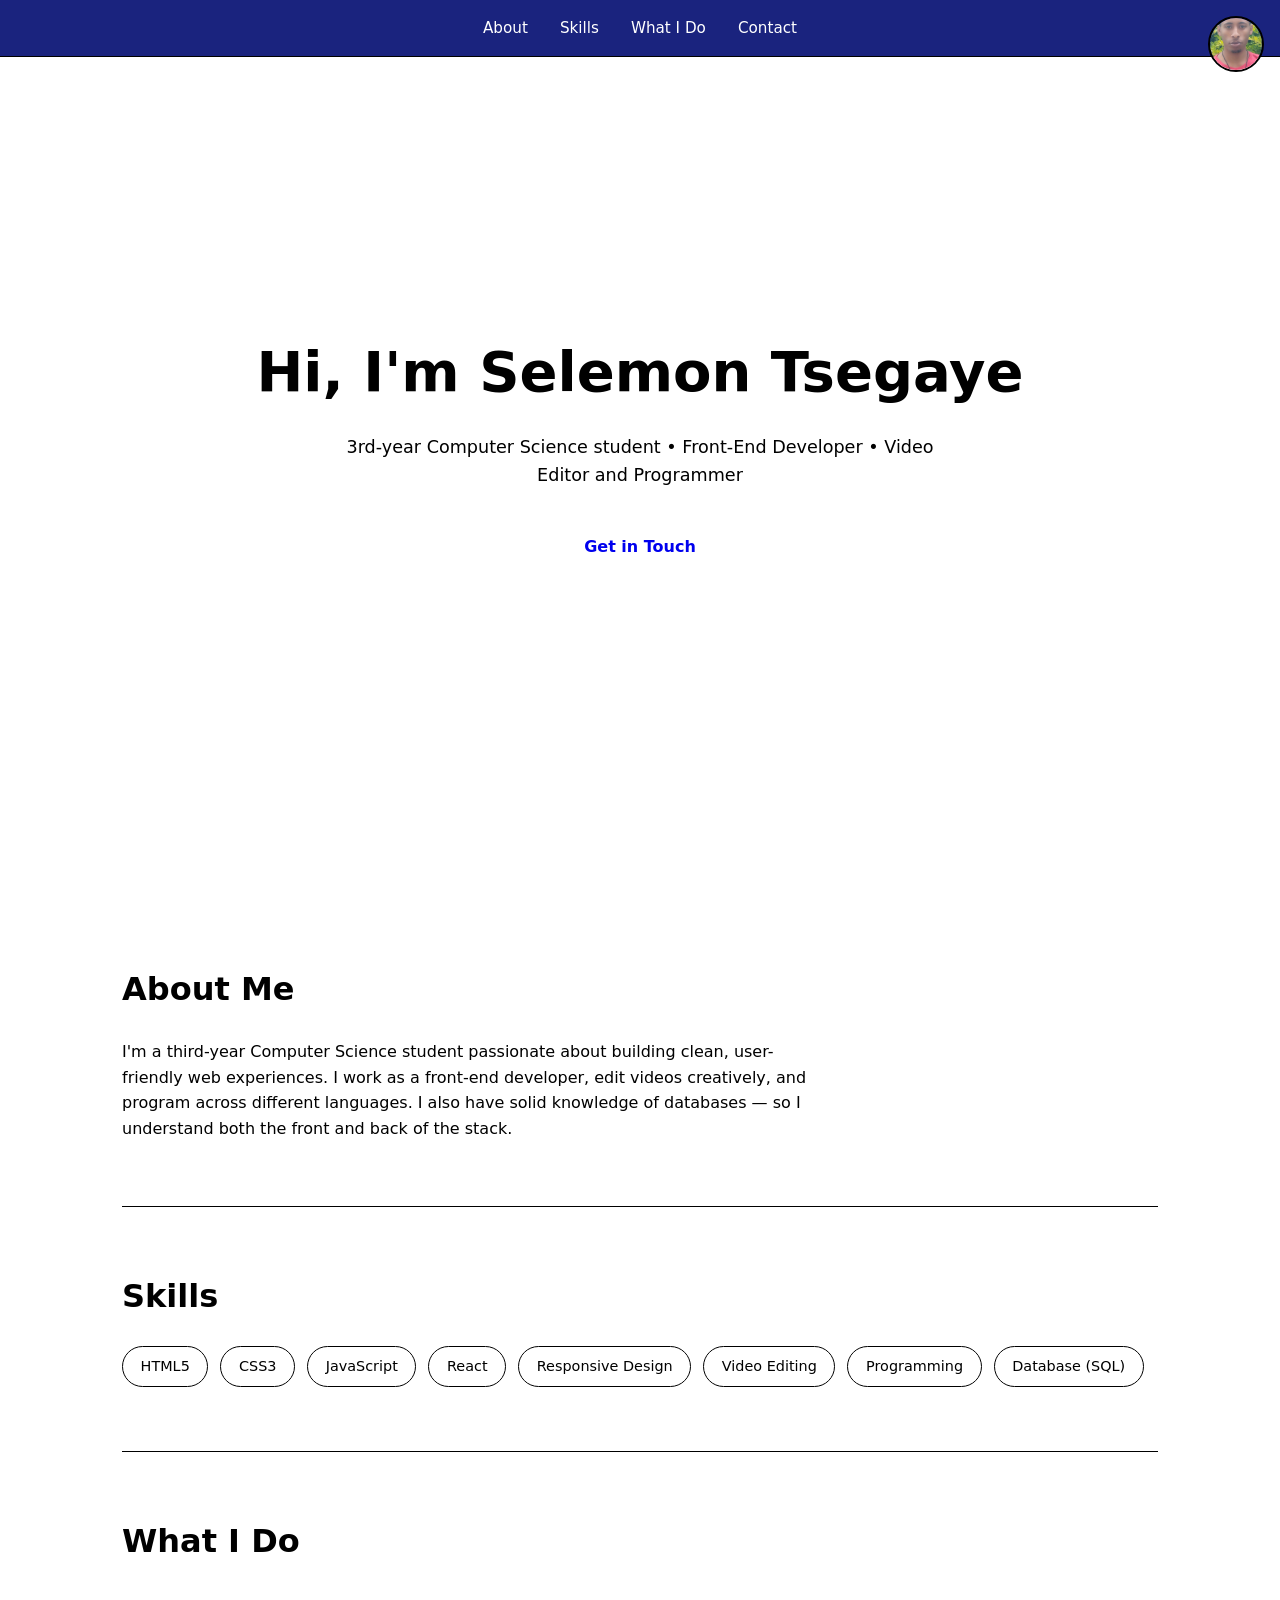
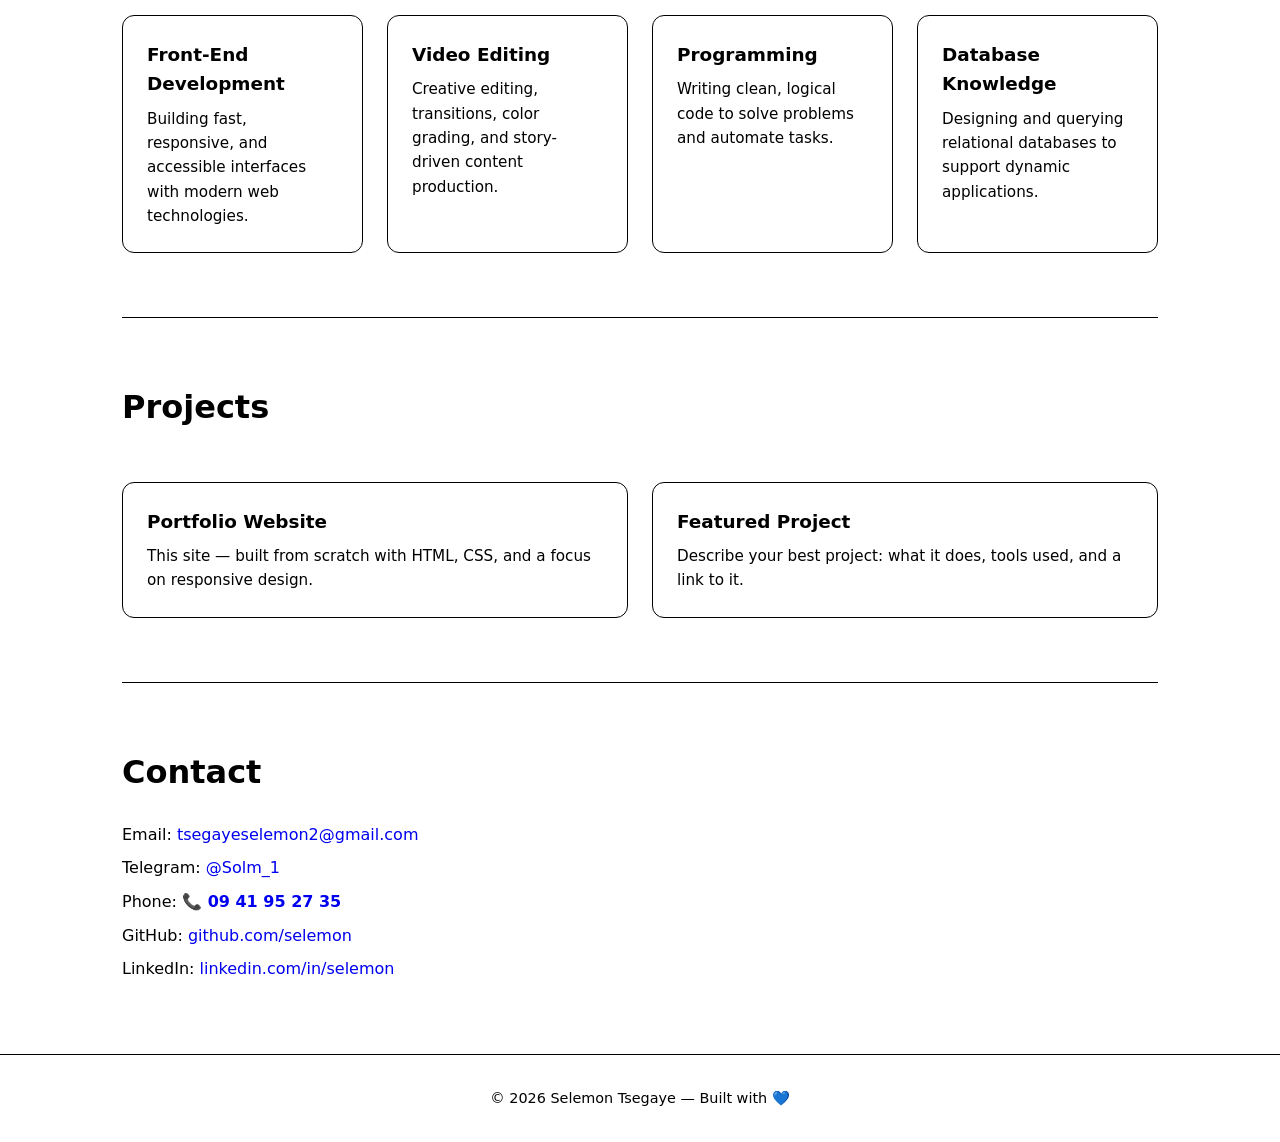
<file: index.html>
<!DOCTYPE html>
<html lang="en">
<head>
  <meta charset="UTF-8" />
  <meta name="viewport" content="width=device-width, initial-scale=1.0" />
  <title>Selemon Tsegaye — Front-End Developer &amp; CS Student</title>
  <link rel="stylesheet" href="style.css" />
 <img src="so.jpg" alt="selemon profile" class="logo">

</head>
<body>

  <header>
    <nav aria-label="Primary Navigation">
      <a href="#about">About</a>
      <a href="#skills">Skills</a>
      <a href="#services">What I Do</a>
      <a href="#contact">Contact</a>
    </nav>
    <h1>Hi, I'm <span>Selemon Tsegaye</span></h1>
    <p>3rd-year Computer Science student • Front-End Developer • Video Editor and Programmer</p>
    <a class="btn" href="#contact">Get in Touch</a>
  </header>

  <main>
    <section id="about">
      <h2>About Me</h2>
      <p>
        I'm a third-year Computer Science student passionate about building clean, user-friendly web experiences.
       I work as a front-end developer, edit videos creatively, and program across different languages. I also have
        solid knowledge of databases — so I understand both the front and back of the stack.
      </p>
    </section>

    <section id="skills">
      <h2>Skills</h2>
      <div class="skills">
        <span>HTML5</span>
        <span>CSS3</span>
        <span>JavaScript</span>
        <span>React</span>
        <span>Responsive Design</span>
        <span>Video Editing</span>
        <span>Programming</span>
        <span>Database (SQL)</span>
      </div>
    </section>

    <section id="services">
      <h2>What I Do</h2>
      <div class="grid">
        <article class="card">
          <h3>Front-End Development</h3>
          <p>Building fast, responsive, and accessible interfaces with modern web technologies.</p>
        </article>
        <article class="card">
          <h3>Video Editing</h3>
          <p>Creative editing, transitions, color grading, and story-driven content production.</p>
        </article>
        <article class="card">
          <h3>Programming</h3>
          <p>Writing clean, logical code to solve problems and automate tasks.</p>
        </article>
        <article class="card">
          <h3>Database Knowledge</h3>
          <p>Designing and querying relational databases to support dynamic applications.</p>
        </article>
      </div>
    </section>

    <section id="projects">
      <h2>Projects</h2>
      <div class="grid">
        <article class="card">
          <h3>Portfolio Website</h3>
          <p>This site — built from scratch with HTML, CSS, and a focus on responsive design.</p>
        </article>
        <article class="card">
          <h3>Featured Project</h3>
          <p>Describe your best project: what it does, tools used, and a link to it.</p>
        </article>
      </div>
    </section>

     <section id="contact">
      <h2>Contact</h2>
      <p>Email: <a href="mailto:tsegayeselemon78@gmail.com">tsegayeselemon2@gmail.com</a></p>
      <p>Telegram: <a href="https://t.me/Solm_1" target="_blank" rel="noopener noreferrer">@Solm_1</a></p>
      <p>Phone: <a href="tel:+251941952735">09 41 95 27 35</a></p>
      <p>GitHub: <a href="https://github.com/selemon" target="_blank" rel="noopener noreferrer">github.com/selemon</a></p>
      <p>LinkedIn: <a href="https://www.linkedin.com/in/selemon-tsegaye-a1177344b?trk=contact-info">linkedin.com/in/selemon</a></p>
    </section>
  </main>

  <footer>
    © 2026 Selemon Tsegaye — Built with 💙
  </footer>

</body>
</html>
</file>
<file: style.css>
/* ===== RESET & BASE ===== */
* {
  margin: 0;
  padding: 0;
  box-sizing: border-box;
}

html {
  scroll-behavior: smooth;
}

body {
  font-family: 'Segoe UI', system-ui, -apple-system, sans-serif;
  line-height: 1.6;
}

/* ===== LOGO ===== */
.logo {
  position: fixed;
  top: 1rem;
  right: 1rem;
  width: 56px;
  height: 56px;
  border-radius: 50%;
  object-fit: cover;
  border: 2px solid;
  z-index: 100;
}

/* ===== HEADER ===== */
header {
  min-height: 100vh;
  display: flex;
  flex-direction: column;
  justify-content: center;
  align-items: center;
  text-align: center;
  padding: 2rem;
}

header h1 {
  font-size: clamp(2rem, 6vw, 3.5rem);
  font-weight: 800;
  margin-bottom: 1rem;
}

header p {
  font-size: 1.1rem;
  max-width: 600px;
  margin-bottom: 2rem;
}

/* ===== NAV ===== */
nav {
  display: block;
  position: fixed;
  top: 0;
  left: 0;
  right: 0;
  display: flex;
  justify-content: center;
  gap: 2rem;
  padding: 1rem 2rem;
  backdrop-filter: blur(10px);
  border-bottom: 1px solid;
  z-index: 50;
  background-color:#1a237e;
}

nav a {
  text-decoration: none;
  font-weight: 500;
  font-size: 0.95rem;
  color: #ffffff;
  transition: color 0.2s;
}

nav a:hover {
  color: #22c55e; 
   background-color:green;
   /* green */
}

/* ===== BUTTON ("Get in Touch") ===== */
.btn {
  display: inline-block;
  padding: 0.8rem 2rem;
  text-decoration: none;
  border-radius: 999px;
  font-weight: 600;
  transition: background-color 0.2s, color 0.2s, transform 0.2s;
}

.btn:hover {
  background-color: #22c55e; /* green */
  color: #ffffff;
  transform: translateY(-2px);
}

/* ===== MAIN & SECTIONS ===== */
main {
  max-width: 1100px;
  margin: 0 auto;
  padding: 0 2rem;
}

section {
  padding: 4rem 0;
  border-bottom: 1px solid;
}

section:last-of-type {
  border-bottom: none;
}

section h2 {
  font-size: 2rem;
  margin-bottom: 1.5rem;
  position: relative;
  display: inline-block;
}

section h2::after {
  content: '';
  position: absolute;
  bottom: -6px;
  left: 0;
  width: 50px;
  height: 3px;
  border-radius: 2px;
}

section > p {
  max-width: 700px;
}

/* ===== SKILLS ===== */
.skills {
  display: flex;
  flex-wrap: wrap;
  gap: 0.75rem;
}

.skills span {
  border: 1px solid;
  padding: 0.5rem 1.1rem;
  border-radius: 999px;
  font-size: 0.9rem;
}

/* ===== GRID & CARDS ===== */
.grid {
  display: grid;
  grid-template-columns: repeat(auto-fit, minmax(240px, 1fr));
  gap: 1.5rem;
  margin-top: 1.5rem;
}

.card {
  border: 1px solid;
  border-radius: 12px;
  padding: 1.5rem;
  transition: transform 0.2s;
}

.card:hover {
  transform: translateY(-4px);
}

.card h3 {
  margin-bottom: 0.5rem;
  font-size: 1.15rem;
}

.card p {
  font-size: 0.95rem;
}

/* ===== CONTACT ===== */
#contact p {
  margin-bottom: 0.5rem;
}

#contact a {
  text-decoration: none;
  transition: color 0.2s;
}

#contact a:hover {
  color: #22c55e; /* green */
  text-decoration: underline;
}

#contact p a[href^="tel:"] {
  font-weight: 700;
}

#contact p a[href^="tel:"]::before {
  content: "📞 ";
}

/* ===== FOOTER ===== */
footer {
  text-align: center;
  padding: 2rem;
  font-size: 0.9rem;
  border-top: 1px solid;
}

/* ===== RESPONSIVE ===== */
@media (max-width: 768px) {
  nav {
    gap: 1rem;
    padding: 0.8rem 1rem;
    flex-wrap: wrap;
  }

  nav a {
    font-size: 0.85rem;
  }

  .logo {
    width: 44px;
    height: 44px;
  }

  section {
    padding: 3rem 0;
  }

  section h2 {
    font-size: 1.6rem;
  }
}

@media (max-width: 480px) {
  nav {
    gap: 0.6rem;
  }

  nav a {
    font-size: 0.75rem;
  }

  .logo {
    width: 38px;
    height: 38px;
  }

  header p {
    font-size: 1rem;
  }
}
</file>
